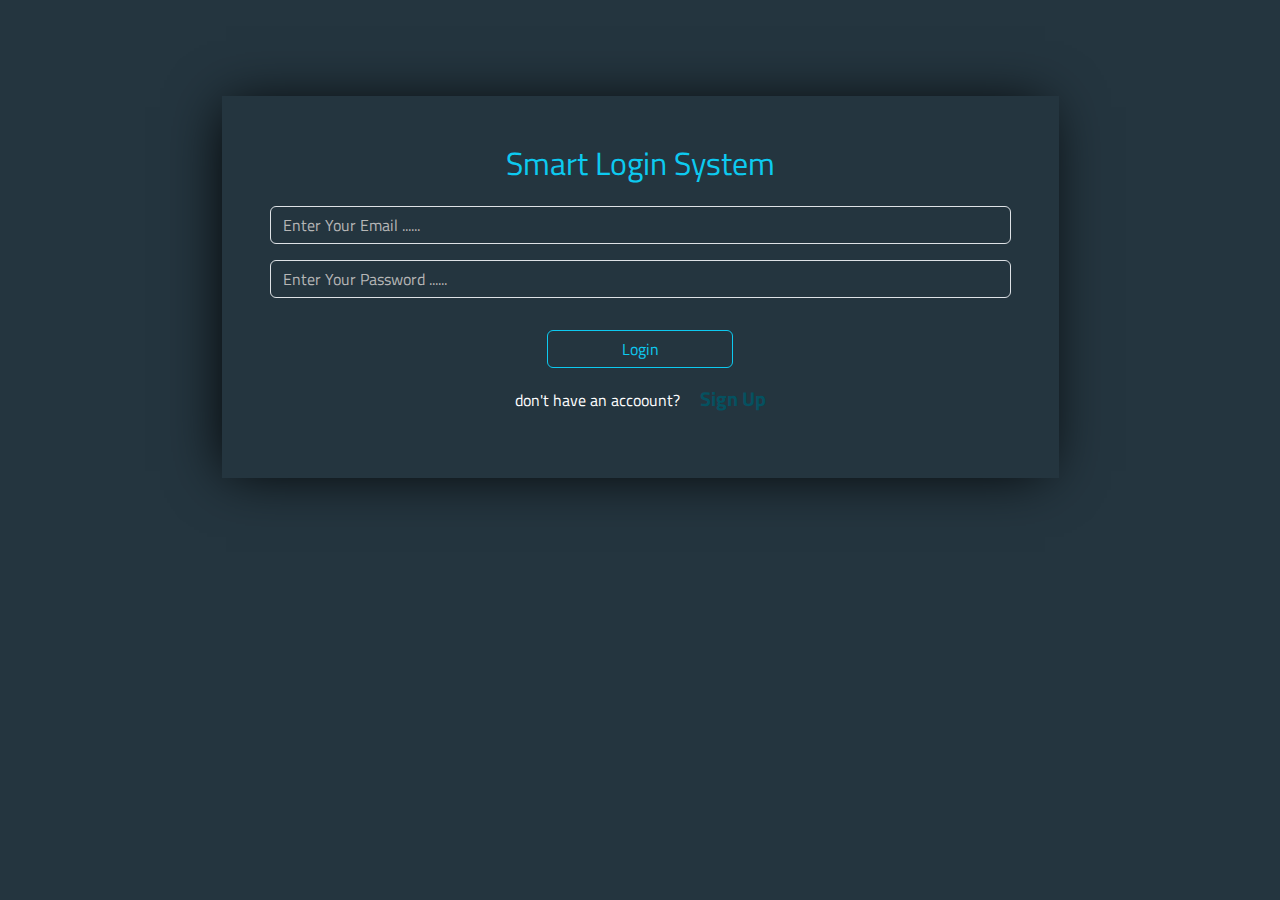
<file: index.html>
<!DOCTYPE html>
<html lang="en">
<head>
    <meta charset="UTF-8">
    <meta name="viewport" content="width=device-width, initial-scale=1.0">
    <title>Login System Assignment</title>


    <link rel="preconnect" href="https://fonts.googleapis.com">
    <link rel="preconnect" href="https://fonts.gstatic.com" crossorigin>
    <link href="https://fonts.googleapis.com/css2?family=Titillium+Web:ital,wght@0,200;0,300;0,400;0,600;0,700;0,900;1,200;1,300;1,400;1,600;1,700&display=swap" rel="stylesheet">

    <link rel="stylesheet" href="css/all.min.css">
    <link rel="stylesheet" href="css/bootstrap.css">
    <link rel="stylesheet" href="css/main.css">


</head>
<body>

    <div class="container py-5 mt-5">
        <div class="form-container w-75 p-5 m-auto text-center">
            <h2 class="text-info mb-4">Smart Login System</h2>

            <div class="mb-3">
                <input type="text" class="form-control bg-transparent text-white" id="userEmailLogin" placeholder="Enter Your Email ......">
                <p id="emailAlert" class="d-none text-danger mt-1 w-75 m-auto alert alert-danger">include at least 3 letters starting with capital, second name is optional</p>
            </div>

            <div class="mb-3">
                <input type="password" class="form-control bg-transparent text-white " id="userPasswordLogin" placeholder="Enter Your Password ......">
                <p id="passwordAlert" class="d-none text-danger mt-1 w-75 m-auto alert alert-danger">include at least 3 letters starting with capital, second name is optional</p>
            </div>

            <div class="Msgs my-3 m-auto w-50">
                <!-- <p class="alert alert-danger text-danger fw-bolder fs-5 d-none" id="fillMsg">Fill The Inputs First</p> -->
                <p class="alert alert-warning text-danger  fw-bolder fs-5 d-none" id="checkInput">Your Email OR Password Is Incorrect</p>
            </div>

            <a class="btn btn-outline-info w-25 my-3 text-decoration-none" id="loginBtn">Login</a>
            <p class="text-white">don't have an accoount? <a href="signup.html" class="text-info-emphasis fw-bold fs-5 text-decoration-none ms-3">Sign Up</a></p>
        </div>
    </div>


    <script src="js/all.min.js"></script>
    <script src="js/bootstrap.bundle.min.js"></script>
    <script src="js/login.js"></script>
    
</body>
</html>
</file>
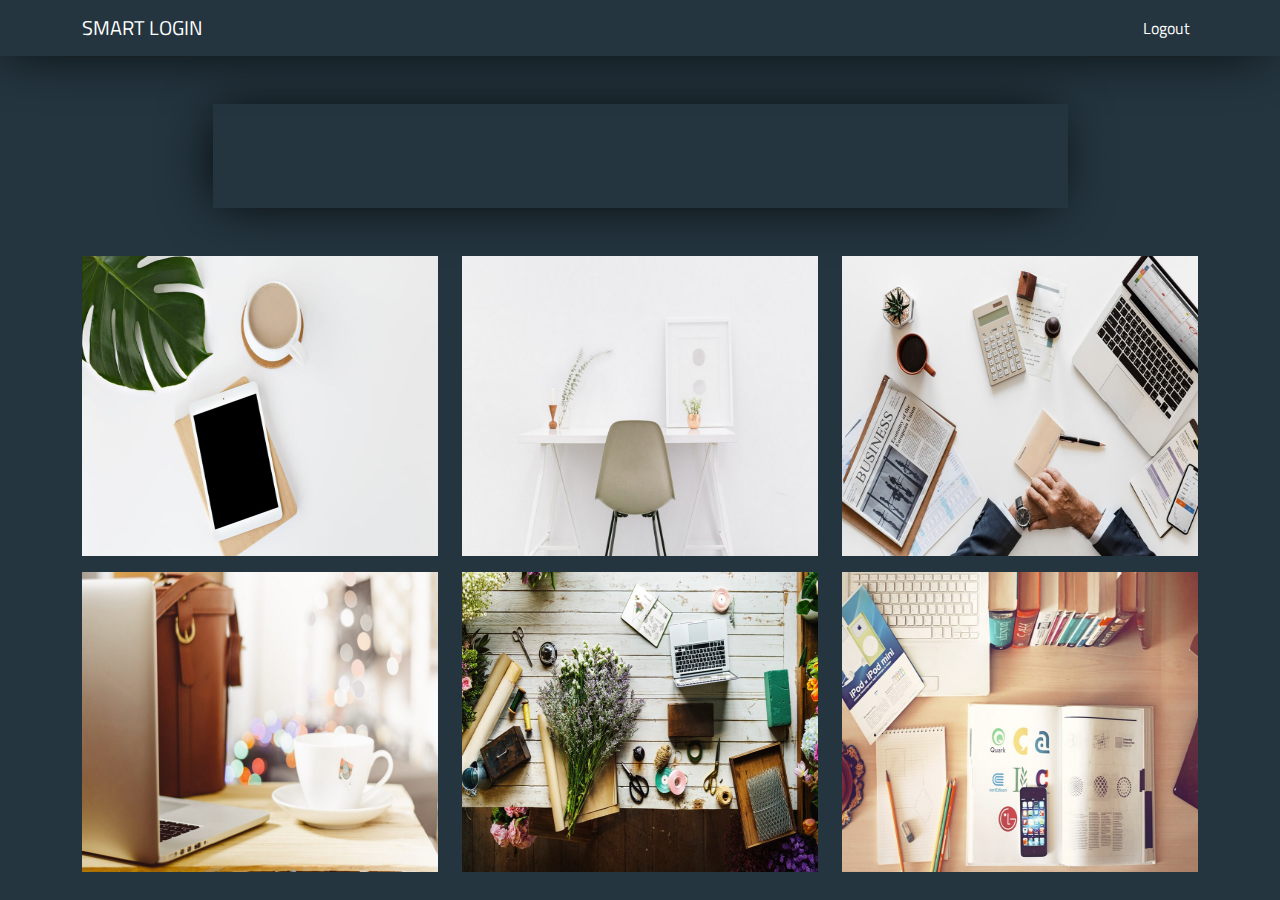
<file: home.html>
<!DOCTYPE html>
<html lang="en">
<head>
    <meta charset="UTF-8">
    <meta name="viewport" content="width=device-width, initial-scale=1.0">
    <title>Home System Assignment</title>

    <link rel="preconnect" href="https://fonts.googleapis.com">
    <link rel="preconnect" href="https://fonts.gstatic.com" crossorigin>
    <link href="https://fonts.googleapis.com/css2?family=Titillium+Web:ital,wght@0,200;0,300;0,400;0,600;0,700;0,900;1,200;1,300;1,400;1,600;1,700&display=swap" rel="stylesheet">

    <link rel="stylesheet" href="css/all.min.css">
    <link rel="stylesheet" href="css/bootstrap.css">
    <link rel="stylesheet" href="css/main.css">


</head>
<body id="home"> 

    <nav class="navbar navbar-expand-lg navbar-light bg-light">
        <div class="container">
            <a class="navbar-brand text-white" href="#">SMART LOGIN</a>
            <button class="navbar-toggler m-auto" type="button" data-toggle="collapse" data-target="#navbarSupportedContent"
                aria-controls="navbarSupportedContent" aria-expanded="true" aria-label="Toggle navigation" id="navOptionBtn" onclick="navbarOptions()">
                <span class="navbar-toggler-icon"></span>
            </button>
            
            <div class="collapse navbar-collapse show" id="navbarSupportedContent">
                <ul class="navbar-nav ms-auto">
                    <li class="nav-item ">
                        <a class="nav-link btn btn-outline-success text-white logout" href="index.html">Logout</a>
                    </li>
                </ul>

            </div>
        </div>
    </nav>


    <div class="container my-5 text-center">
        <div class="row  d-flex align-items-center">
            <div class="group home-massage w-75 text-center m-auto w-75 p-5">
                <h1 class="text-info" id="massage"></h1>
            </div>
        </div>
    </div>











    <div class="container mt-5">
        <div class="row text-white">
            <div class="col-md-4">
                <figure class="position-relative overflow-hidden">
                    <img src="image/work-1.jpg" class="w-100" alt="Image 1">
                    <figcaption class="bg-dan ger p-2 text-center position-absolute layer">
                        <h2>Product Name</h2>
                        <p>Lorem ipsum dolor sit amet consectetur adipisicing elit. Nostrum, consequatur?</p>
                    </figcaption>
                </figure>
            </div>
            
            <div class="col-md-4">
                <figure class="position-relative overflow-hidden">
                    <img src="image/work-2.jpg" class="w-100" alt="Image 2">
                    <figcaption class="bg-danger p-2 text-center position-absolute layer">
                        <h2>Product Name</h2>
                        <p>Lorem ipsum dolor sit amet consectetur adipisicing elit. Nostrum, consequatur?</p>
                    </figcaption>
                </figure>
            </div>

            <div class="col-md-4">
                <figure class="position-relative overflow-hidden">
                    <img src="image/work-3.jpg" class="w-100" alt="Image 3">
                    <figcaption class="bg-danger p-2 text-center position-absolute layer">
                        <h2>Product Name</h2>
                        <p>Lorem ipsum dolor sit amet consectetur adipisicing elit. Nostrum, consequatur?</p>
                    </figcaption>
                </figure>
            </div>
            
            <div class="col-md-4">
                <figure class="position-relative overflow-hidden">
                    <img src="image/work-4.jpg" class="w-100" alt="Image 4">
                    <figcaption class="bg-danger p-2 text-center position-absolute layer">
                        <h2>Product Name</h2>
                        <p>Lorem ipsum dolor sit amet consectetur adipisicing elit. Nostrum, consequatur?</p>
                    </figcaption>
                </figure>
            </div>
            
            <div class="col-md-4">
                <figure class="position-relative overflow-hidden">
                    <img src="image/work-5.jpg" class="w-100" alt="Image 5">
                    <figcaption class="bg-danger p-2 text-center position-absolute layer">
                        <h2>Product Name</h2>
                        <p>Lorem ipsum dolor sit amet consectetur adipisicing elit. Nostrum, consequatur?</p>
                    </figcaption>
                </figure>
            </div>
            
            <div class="col-md-4">
                <figure class="position-relative overflow-hidden">
                    <img src="image/work-6.jpg" class="w-100" alt="Image 6">
                    <figcaption class="bg-danger p-2 text-center position-absolute layer">
                        <h2>Product Name</h2>
                        <p>Lorem ipsum dolor sit amet consectetur adipisicing elit. Nostrum, consequatur?</p>
                    </figcaption>
                </figure>
            </div>
        </div>
    </div>

    <div class="mylayer position-fixed fixed-top bottom-0 bg-dark bg-opacity-50 d-none d-flex justify-content-center align-items-center">
        <div class="imgContent w-50 d-flex justify-content-between align-items-center position-relative" >
            <div class="arrowLeft  mx-2"><i class="fa-solid fa-arrow-left"></i></div>
            <div class="arrowRight  mx-2"><i class="fa-solid fa-arrow-right"></i></div>
            <div class="closeIcon position-absolute top-0 end-0 m-2"><i class="fa-solid fa-xmark"></i></div>
        </div>
    </div>






    <script src="js/all.min.js"></script>
    <script src="js/bootstrap.bundle.min.js"></script>
    <script src="js/home.js"></script>
    
</body>
</html>
</file>
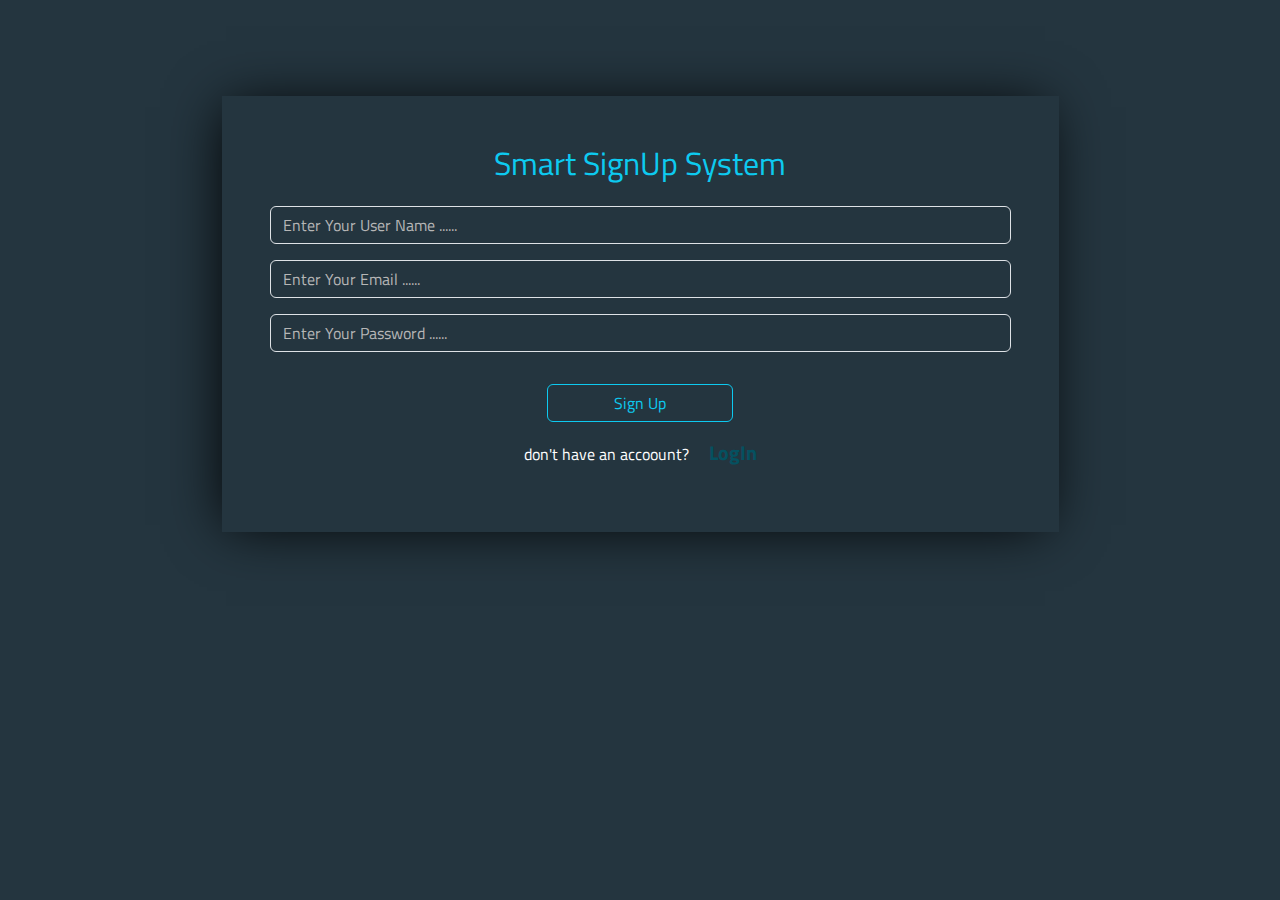
<file: signup.html>
<!DOCTYPE html>
<html lang="en">
<head>
    <meta charset="UTF-8">
    <meta name="viewport" content="width=device-width, initial-scale=1.0">
    <title>Sign Up System Assignment</title>


    <link rel="preconnect" href="https://fonts.googleapis.com">
    <link rel="preconnect" href="https://fonts.gstatic.com" crossorigin>
    <link href="https://fonts.googleapis.com/css2?family=Titillium+Web:ital,wght@0,200;0,300;0,400;0,600;0,700;0,900;1,200;1,300;1,400;1,600;1,700&display=swap" rel="stylesheet">

    <link rel="stylesheet" href="css/all.min.css">
    <link rel="stylesheet" href="css/bootstrap.css">
    <link rel="stylesheet" href="css/main.css">


</head>
<body>



    <div class="container py-5 mt-5">

        <div class="form-container w-75 p-5 m-auto text-center">
            <h2 class="text-info mb-4">Smart SignUp System</h2>

            <div class="mb-3">
                <input type="text" class="form-control bg-transparent text-white" id="userNameInput" placeholder="Enter Your User Name ......">
                <p id="usernameAlert" class="d-none text-danger mt-1 w-75 m-auto alert alert-danger">include at least 3 letters starting with capital, second name is optional</p>
            </div> 

            <div class="mb-3">
                <input type="email" class="form-control bg-transparent text-white" id="userEmailInput" placeholder="Enter Your Email ......">
                <p id="userEmailAlert" class="d-none text-danger mt-1 w-75 m-auto alert alert-danger">name@example.com</p>
            </div>

            <div class="mb-3">
                <input type="password" class="form-control bg-transparent text-white " id="userPasswordInput" placeholder="Enter Your Password ......">
                <p id="userPasswordAlert" class="d-none text-danger mt-1 w-75 m-auto alert alert-danger">you must strenth your password, from 5 to 15 characters</p>
            </div>

            <div class="Msgs my-3 m-auto w-50">
                <p class="alert alert-success text-success fw-bolder fs-5 d-none" id="confirmMsg">Success</p>
                <p class="alert alert-danger text-danger fw-bolder fs-5 d-none" id="accountExistMsg">This Account Is Exist ! Try Another One.</p>
                <p class="alert alert-warning text-danger  fw-bolder fs-5 d-none" id="checkInput">SignUp Failed ! Try Again</p>
            </div>

            <a class="btn btn-outline-info w-25 my-3 text-decoration-none" id="signUpBtn">Sign Up</a>
            <p class="text-white">don't have an accoount? <a id="goToLoginPage" href="index.html" class="text-info-emphasis fw-bold fs-5 text-decoration-none ms-3">LogIn</a></p>
            <!-- <a href="index.html" class="d-none btn btn-outline-success text-white w-25 m-auto" id="logIn">LogIn</a> -->

        </div>

    </div>


    <script src="js/all.min.js"></script>
    <script src="js/bootstrap.bundle.min.js"></script>
    <script src="js/signup.js"></script>
    
</body>
</html>
</file>
<file: css/main.css>
body {
    font-family: 'Titillium Web', sans-serif;
    height: 75vh;
}


body, .container .form-container
{
    background-color: #24353f;
}

.container .form-container p a
{
    transition: all 0.5s linear;
}

.container .form-container p a:hover
{
    color: #0dcaf0 !important;
}

.container .form-container
{
    box-shadow: -5px 2px 54px -9px rgba(0, 0, 0, 1)
}

.container .form-container input::placeholder
{
    color:  rgb(182, 182, 182) !important;
    background-color: transparen;
}

.form-control:focus {
    box-shadow: none
}

.navbar
{
    background-color: #24353f !important;
    box-shadow: -5px 2px 54px -9px rgba(0, 0, 0, 1);
}

.btn:hover {
    color: var(--bs-btn-hover-color);
    background-color: #9fa8b1;
    border-color: #9fa8b1;
}

.group {
    box-shadow: -5px 2px 54px -9px rgba(0, 0, 0, 1);
}

#usernameAlert, #userEmailAlert, #userPasswordAlert
{
    font-size: 13px;
}














/* --------------------------------------------------------------------- */
/* --------------------------------------------------------------------- */
/* --------------------------------------------------------------------- */
/* --------------------------------------------------------------------- */
/* --------------------------------------------------------------------- */
/* --------------------------------------------------------------------- */





figure img {
    height: 300px;
}

figcaption.layer  {
    bottom: 5px;
    left: 5px;
    right: 5px;
    background-color: #24353f !important;
    transform: translateY(120%);
    transition: all 0.5s linear;
}

figure:hover figcaption.layer {
    transform: translateY(0);
}

@media screen and (min-width: 768px) and (max-width: 992px) {
    figure img {
        height: 250px;
    }
}

.mylayer .imgContent {
    height: 350px;
    background-image: url(../image/work-1.jpg);
    background-size: cover;
}

.mylayer .imgContent  div {
    cursor: pointer;
}
</file>
